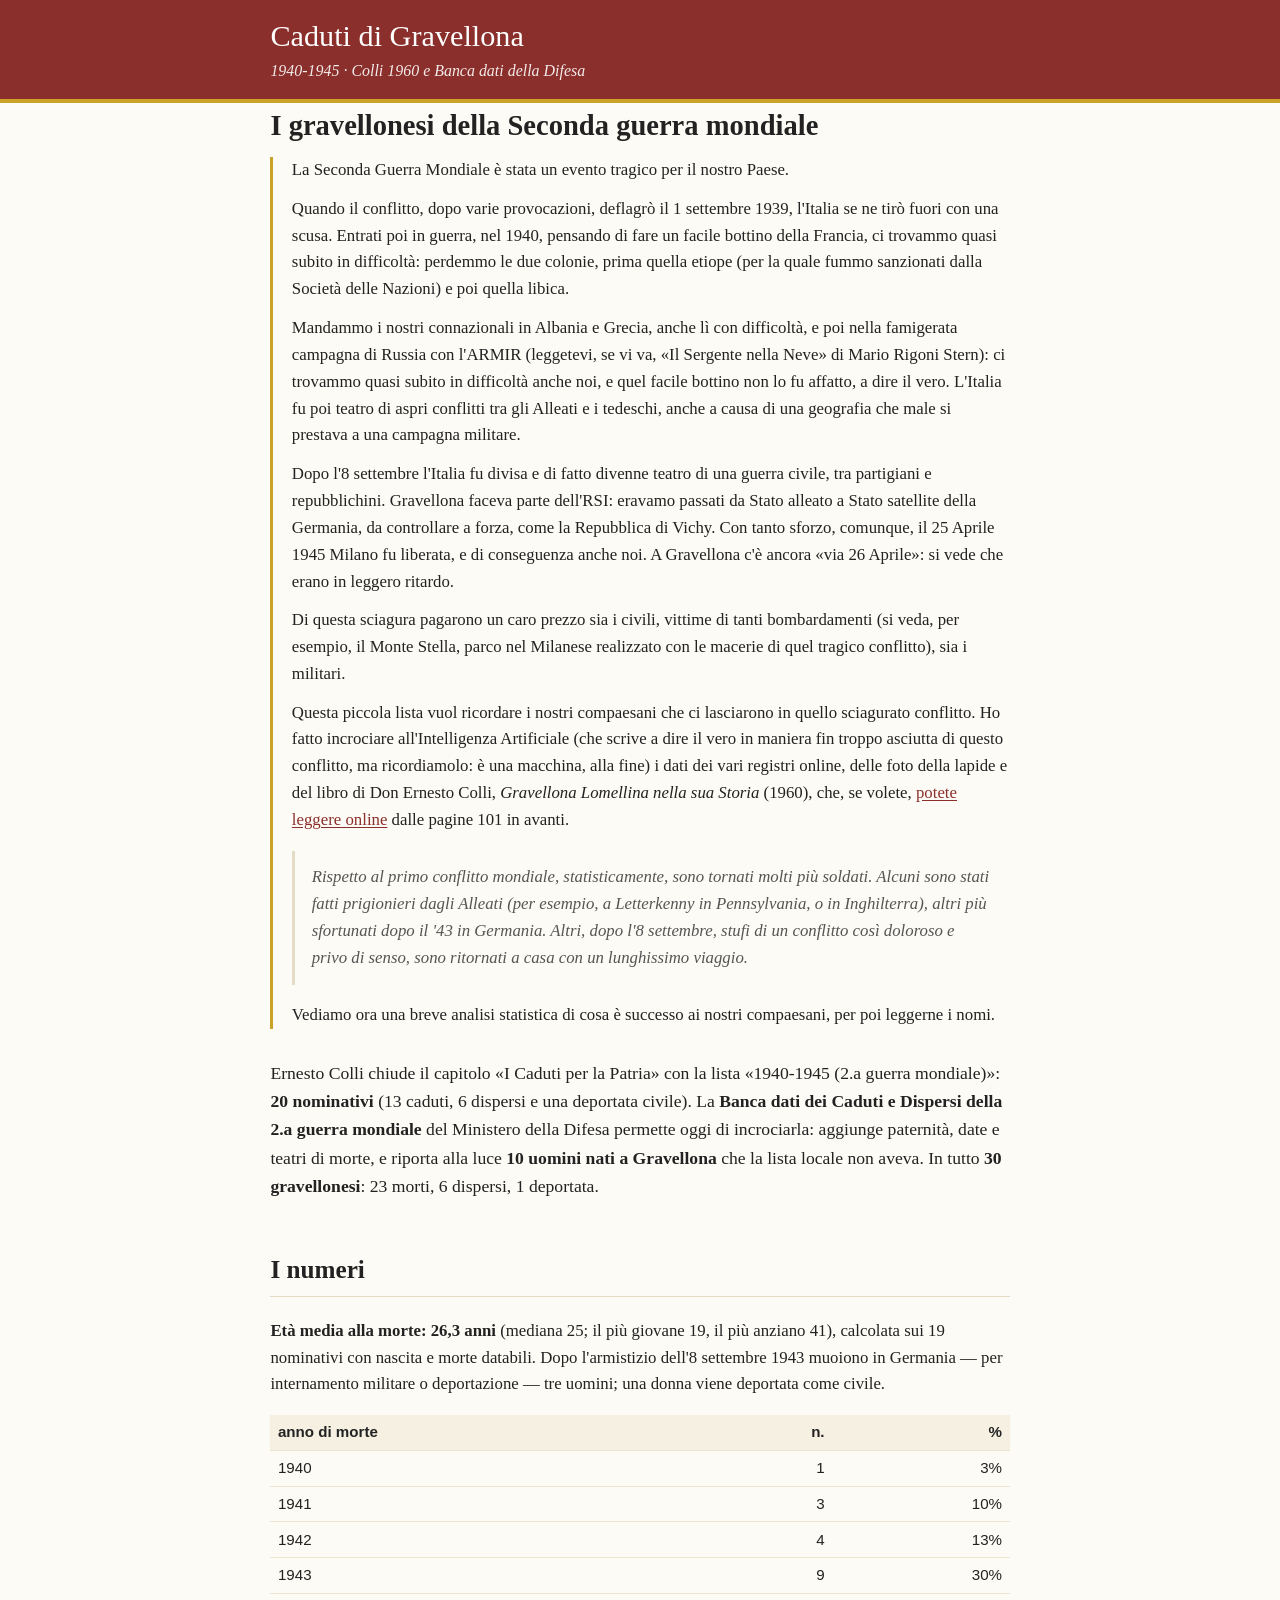
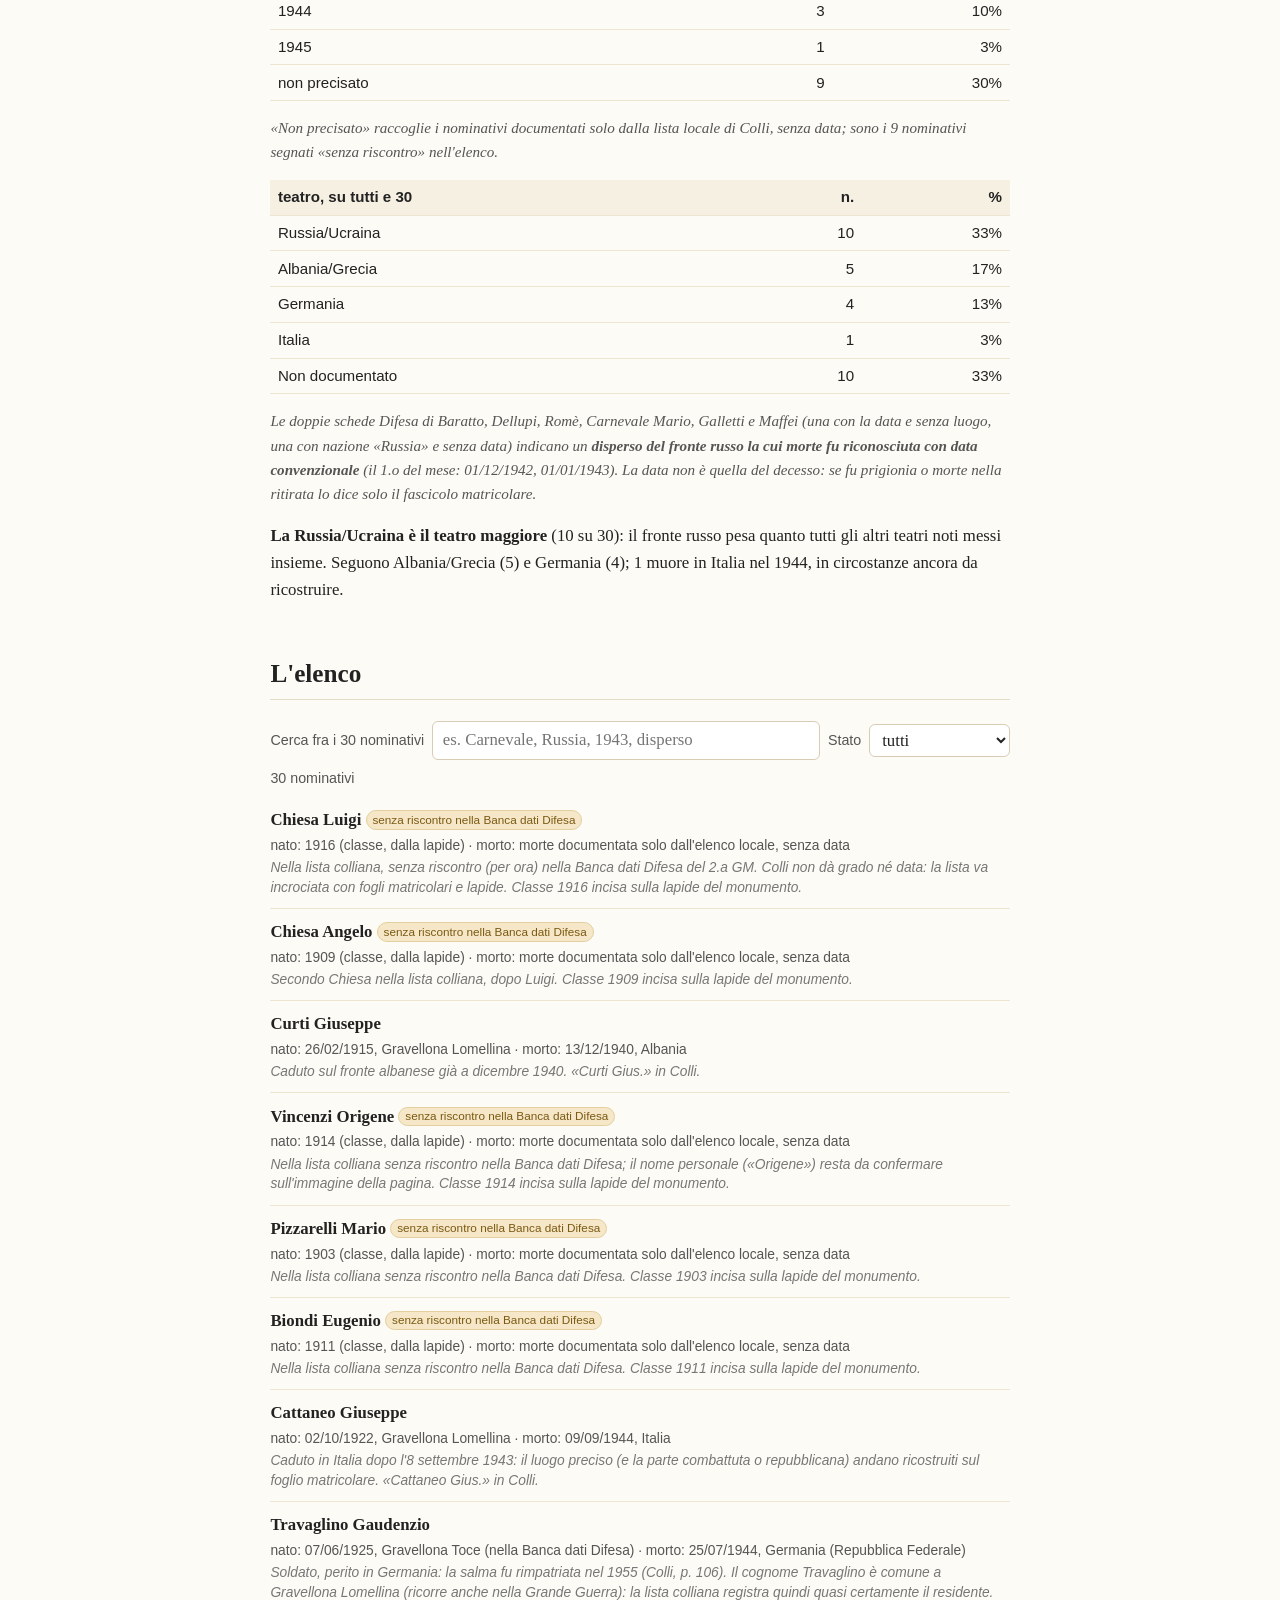
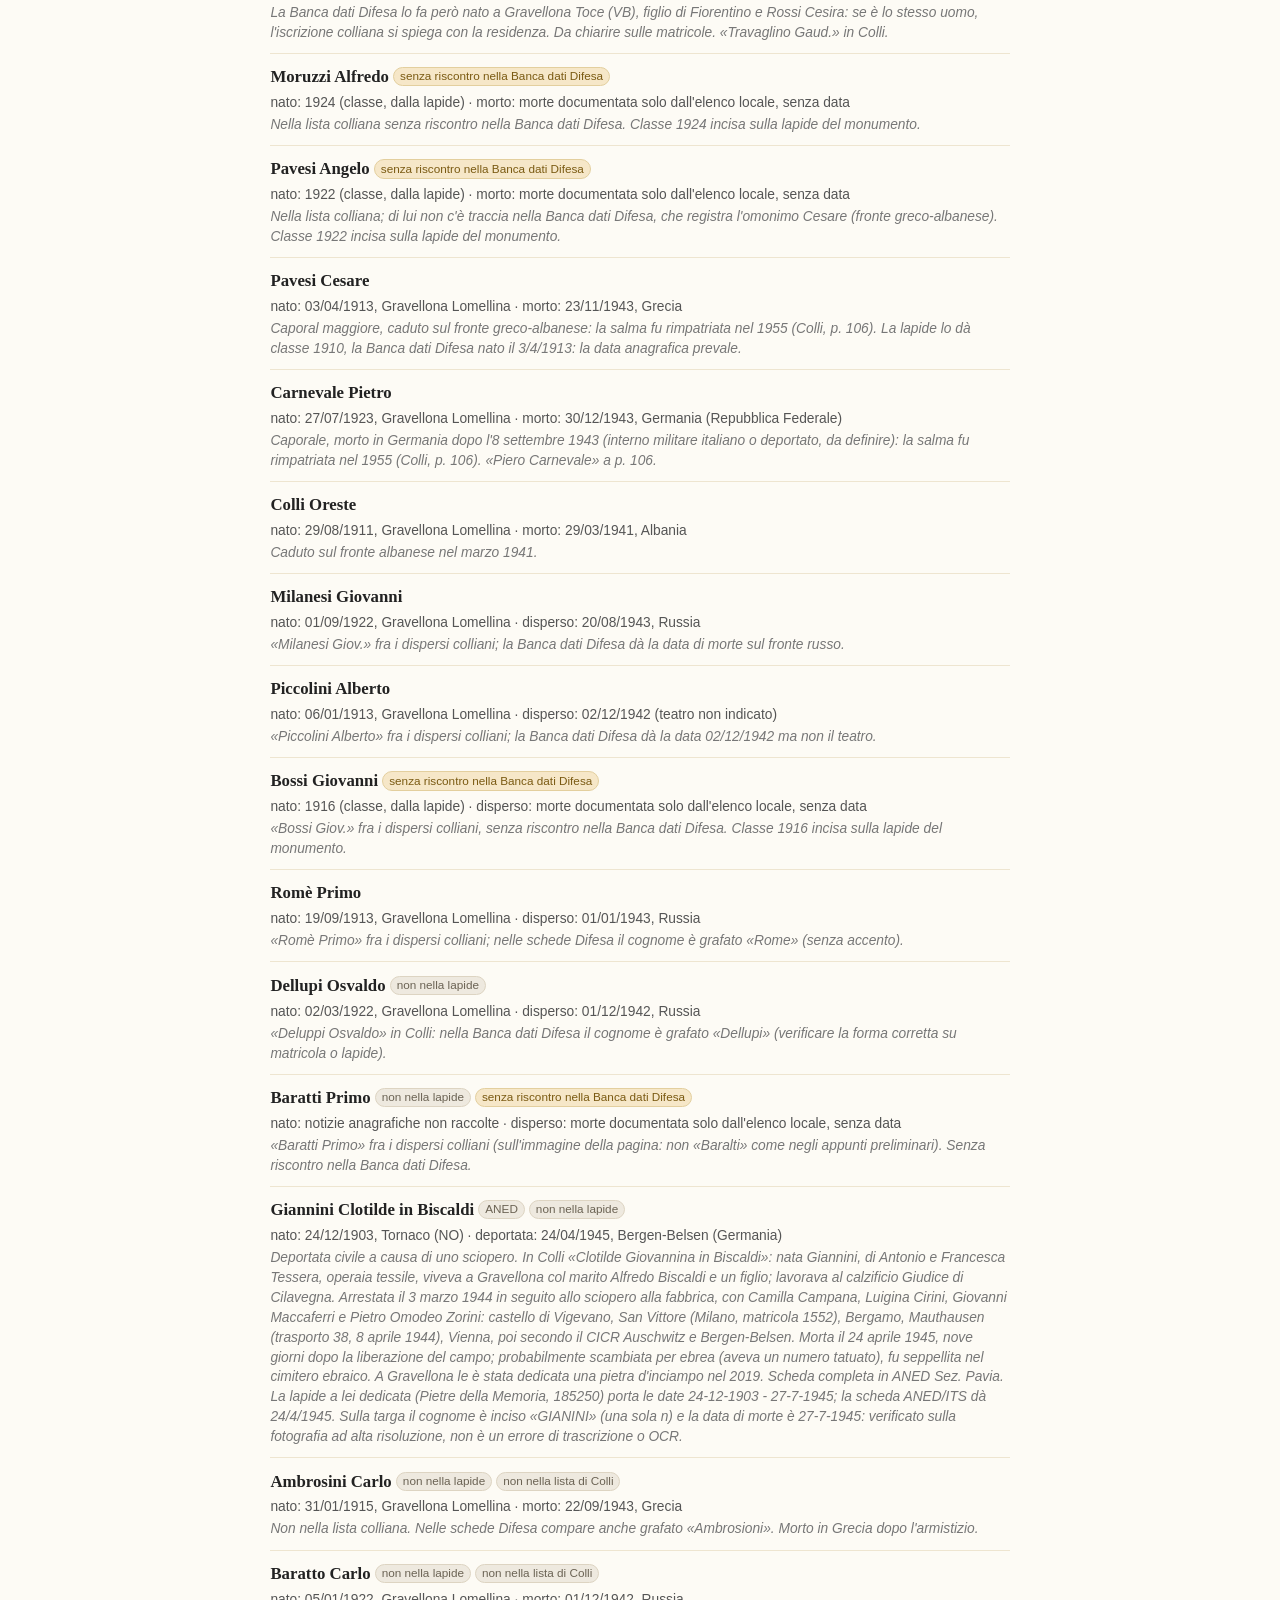
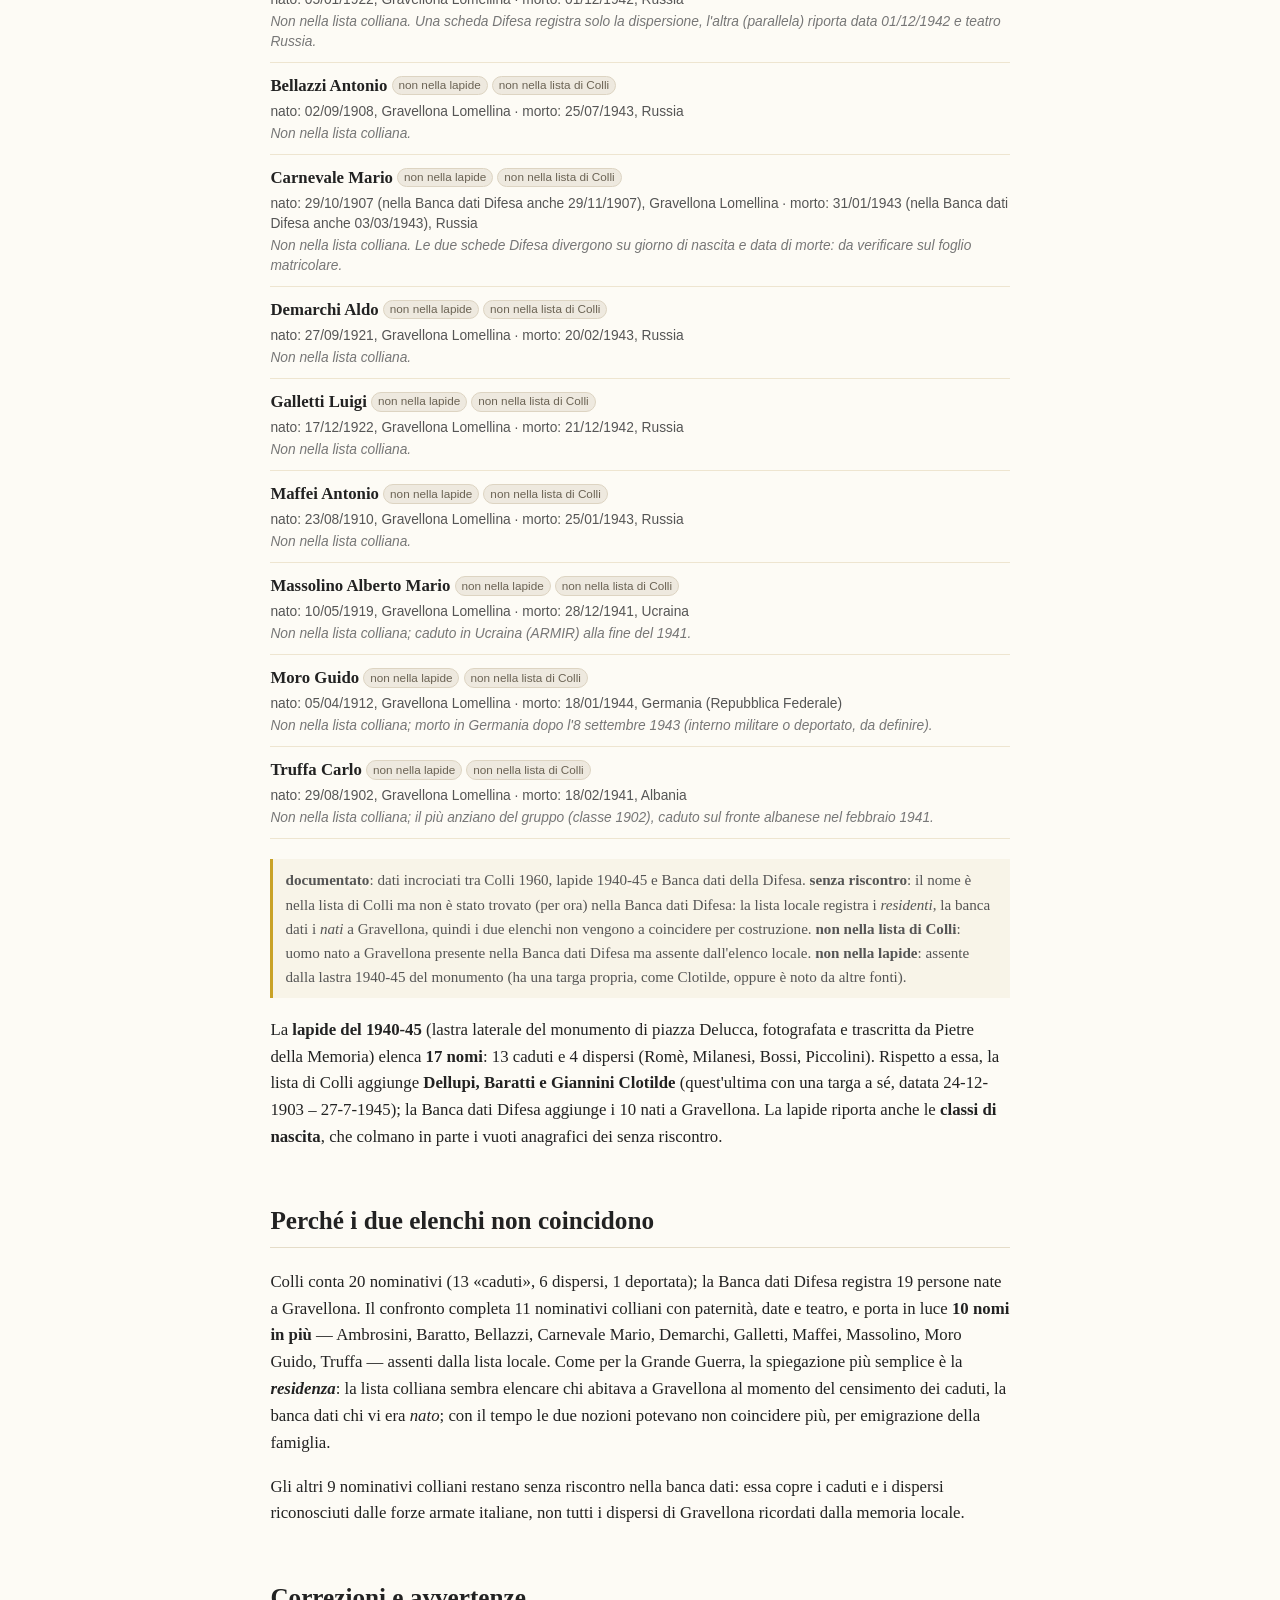
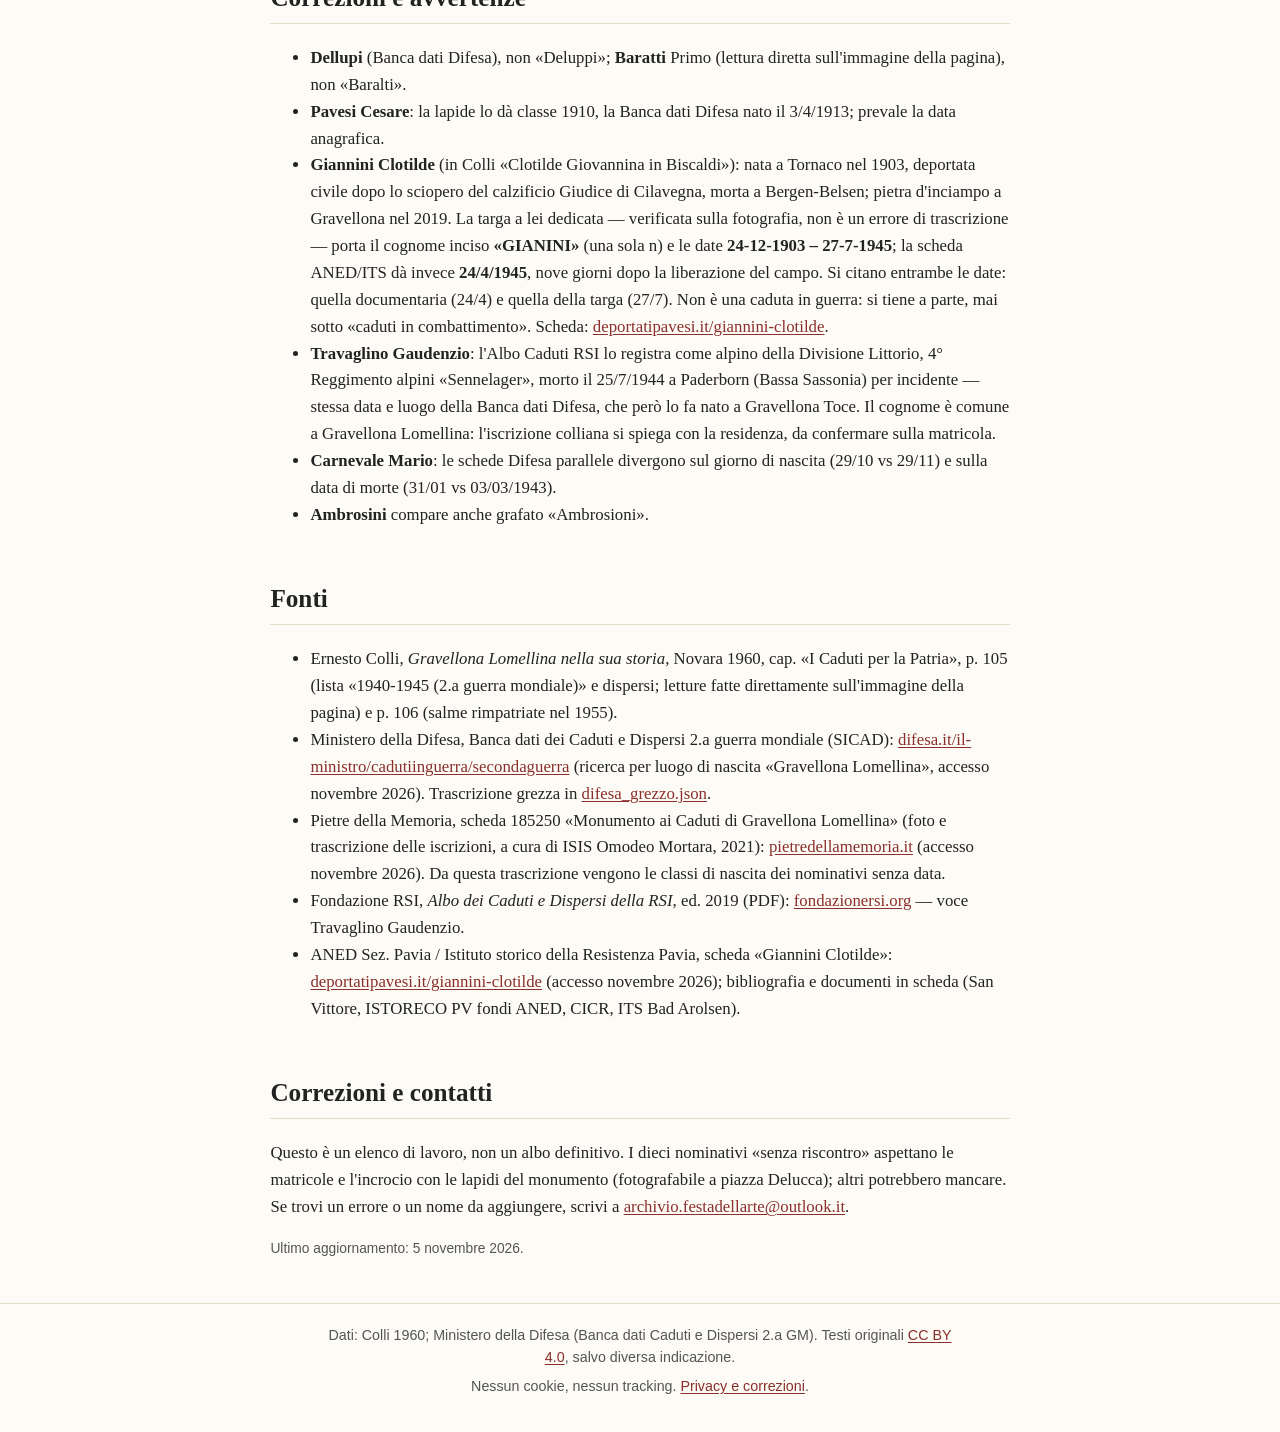
<file: index.html>
<!doctype html>
<html lang="it">
<head>
<meta charset="utf-8">
<meta name="viewport" content="width=device-width, initial-scale=1">
<title>I gravellonesi della Seconda guerra mondiale</title>
<meta name="description" content="30 nominativi tra la lista di Colli 1960 e la Banca dati Difesa della 2.a guerra mondiale: statistiche, teatri di morte e schede.">
<link rel="canonical" href="https://racconti-di-gravellona.github.io/caduti-seconda-guerra-gravellona/">
<meta property="og:type" content="website">
<meta property="og:title" content="I gravellonesi della Seconda guerra mondiale">
<meta property="og:description" content="30 nominativi tra Colli 1960 e Banca dati Difesa: teatri di morte, dispersi, deportata.">
<meta property="og:url" content="https://racconti-di-gravellona.github.io/caduti-seconda-guerra-gravellona/">
<link rel="stylesheet" href="style.css">
</head>
<body>
<header class="site-header">
  <div class="wrap">
    <a class="brand" href="./">Caduti di Gravellona</a>
    <p class="motto">1940-1945 · Colli 1960 e Banca dati della Difesa</p>
  </div>
</header>

<main class="wrap">
  <h1>I gravellonesi della Seconda guerra mondiale</h1>

  <section class="incipit">
  <p>La Seconda Guerra Mondiale è stata un evento tragico per il nostro Paese.</p>

  <p>Quando il conflitto, dopo varie provocazioni, deflagrò il 1 settembre 1939, l'Italia se ne tirò fuori con una scusa. Entrati poi in guerra, nel 1940, pensando di fare un facile bottino della Francia, ci trovammo quasi subito in difficoltà: perdemmo le due colonie, prima quella etiope (per la quale fummo sanzionati dalla Società delle Nazioni) e poi quella libica.</p>

  <p>Mandammo i nostri connazionali in Albania e Grecia, anche lì con difficoltà, e poi nella famigerata campagna di Russia con l'ARMIR (leggetevi, se vi va, «Il Sergente nella Neve» di Mario Rigoni Stern): ci trovammo quasi subito in difficoltà anche noi, e quel facile bottino non lo fu affatto, a dire il vero. L'Italia fu poi teatro di aspri conflitti tra gli Alleati e i tedeschi, anche a causa di una geografia che male si prestava a una campagna militare.</p>

  <p>Dopo l'8 settembre l'Italia fu divisa e di fatto divenne teatro di una guerra civile, tra partigiani e repubblichini. Gravellona faceva parte dell'RSI: eravamo passati da Stato alleato a Stato satellite della Germania, da controllare a forza, come la Repubblica di Vichy. Con tanto sforzo, comunque, il 25 Aprile 1945 Milano fu liberata, e di conseguenza anche noi. A Gravellona c'è ancora «via 26 Aprile»: si vede che erano in leggero ritardo.</p>

  <p>Di questa sciagura pagarono un caro prezzo sia i civili, vittime di tanti bombardamenti (si veda, per esempio, il Monte Stella, parco nel Milanese realizzato con le macerie di quel tragico conflitto), sia i militari.</p>

  <p>Questa piccola lista vuol ricordare i nostri compaesani che ci lasciarono in quello sciagurato conflitto. Ho fatto incrociare all'Intelligenza Artificiale (che scrive a dire il vero in maniera fin troppo asciutta di questo conflitto, ma ricordiamolo: è una macchina, alla fine) i dati dei vari registri online, delle foto della lapide e del libro di Don Ernesto Colli, <em>Gravellona Lomellina nella sua Storia</em> (1960), che, se volete, <a href="https://www.alzati.it/BassaNovarese/Gravellona%20Lomellina%20nella%20Storia/Gravellona%20Lomellina%20nella%20sua%20Storia.html">potete leggere online</a> dalle pagine 101 in avanti.</p>

  <blockquote>
    <p>Rispetto al primo conflitto mondiale, statisticamente, sono tornati molti più soldati. Alcuni sono stati fatti prigionieri dagli Alleati (per esempio, a Letterkenny in Pennsylvania, o in Inghilterra), altri più sfortunati dopo il '43 in Germania. Altri, dopo l'8 settembre, stufi di un conflitto così doloroso e privo di senso, sono ritornati a casa con un lunghissimo viaggio.</p>
  </blockquote>

  <p>Vediamo ora una breve analisi statistica di cosa è successo ai nostri compaesani, per poi leggerne i nomi.</p>
  </section>

  <p class="lead">Ernesto Colli chiude il capitolo «I Caduti per la Patria» con la lista «1940-1945 (2.a guerra mondiale)»: <strong>20 nominativi</strong> (13 caduti, 6 dispersi e una deportata civile). La <strong>Banca dati dei Caduti e Dispersi della 2.a guerra mondiale</strong> del Ministero della Difesa permette oggi di incrociarla: aggiunge paternità, date e teatri di morte, e riporta alla luce <strong>10 uomini nati a Gravellona</strong> che la lista locale non aveva. In tutto <strong>30 gravellonesi</strong>: 23 morti, 6 dispersi, 1 deportata.</p>

  <h2 id="numeri">I numeri</h2>
  <p><strong>Età media alla morte: 26,3 anni</strong> (mediana 25; il più giovane 19, il più anziano 41), calcolata sui 19 nominativi con nascita e morte databili. Dopo l'armistizio dell'8 settembre 1943 muoiono in Germania — per internamento militare o deportazione — tre uomini; una donna viene deportata come civile.</p>

  <table>
    <thead><tr><th>anno di morte</th><th class="n">n.</th><th class="n">%</th></tr></thead>
    <tbody>
<tr><td>1940</td><td class="n">1</td><td class="n">3%</td></tr>
<tr><td>1941</td><td class="n">3</td><td class="n">10%</td></tr>
<tr><td>1942</td><td class="n">4</td><td class="n">13%</td></tr>
<tr><td>1943</td><td class="n">9</td><td class="n">30%</td></tr>
<tr><td>1944</td><td class="n">3</td><td class="n">10%</td></tr>
<tr><td>1945</td><td class="n">1</td><td class="n">3%</td></tr>
<tr><td>non precisato</td><td class="n">9</td><td class="n">30%</td></tr>
    </tbody>
  </table>

  <p class="nota-metodo">«Non precisato» raccoglie i nominativi documentati solo dalla lista locale di Colli, senza data; sono i 9 nominativi segnati «senza riscontro» nell'elenco.</p>

  <table>
    <thead><tr><th>teatro, su tutti e 30</th><th class="n">n.</th><th class="n">%</th></tr></thead>
    <tbody>
<tr><td>Russia/Ucraina</td><td class="n">10</td><td class="n">33%</td></tr>
<tr><td>Albania/Grecia</td><td class="n">5</td><td class="n">17%</td></tr>
<tr><td>Germania</td><td class="n">4</td><td class="n">13%</td></tr>
<tr><td>Italia</td><td class="n">1</td><td class="n">3%</td></tr>
<tr><td>Non documentato</td><td class="n">10</td><td class="n">33%</td></tr>
    </tbody>
  </table>

  <p class="nota-metodo">Le doppie schede Difesa di Baratto, Dellupi, Romè, Carnevale Mario, Galletti e Maffei (una con la data e senza luogo, una con nazione «Russia» e senza data) indicano un <strong>disperso del fronte russo la cui morte fu riconosciuta con data convenzionale</strong> (il 1.o del mese: 01/12/1942, 01/01/1943). La data non è quella del decesso: se fu prigionia o morte nella ritirata lo dice solo il fascicolo matricolare.</p>

  <p><strong>La Russia/Ucraina è il teatro maggiore</strong> (10 su 30): il fronte russo pesa quanto tutti gli altri teatri noti messi insieme. Seguono Albania/Grecia (5) e Germania (4); 1 muore in Italia nel 1944, in circostanze ancora da ricostruire.</p>

  <h2 id="elenco">L'elenco</h2>
  <div class="cerca-caduti">
    <div class="cerca-riga">
      <label for="cerca-caduti">Cerca fra i 30 nominativi</label>
      <input type="search" id="cerca-caduti" name="q" autocomplete="off" placeholder="es. Carnevale, Russia, 1943, disperso">
      <label for="filtro-stato">Stato</label>
      <select id="filtro-stato">
        <option value="">tutti</option>
        <option value="documentato">documentati</option>
        <option value="da confermare">senza riscontro</option>
      </select>
    </div>
    <p class="cerca-esito" id="cerca-esito" role="status" aria-live="polite">30 nominativi</p>
    <ul id="elenco-caduti" class="elenco-caduti">
<li data-stato="da confermare" data-cerca="Chiesa Luigi non indicata 1916 (classe, dalla lapide)  morto Nella lista colliana, senza riscontro (per ora) nella Banca dati Difesa del 2.a GM. Colli non dà grado né data: la lista va incrociata con fogli matricolari e lapide. Classe 1916 incisa sulla lapide del monumento."><strong>Chiesa Luigi</strong> <span class="badge badge-verifica">senza riscontro nella Banca dati Difesa</span><span class="caduto-dettagli">nato: 1916 (classe, dalla lapide) · morto: morte documentata solo dall'elenco locale, senza data</span><span class="caduto-nota">Nella lista colliana, senza riscontro (per ora) nella Banca dati Difesa del 2.a GM. Colli non dà grado né data: la lista va incrociata con fogli matricolari e lapide. Classe 1916 incisa sulla lapide del monumento.</span></li>
<li data-stato="da confermare" data-cerca="Chiesa Angelo non indicata 1909 (classe, dalla lapide)  morto Secondo Chiesa nella lista colliana, dopo Luigi. Classe 1909 incisa sulla lapide del monumento."><strong>Chiesa Angelo</strong> <span class="badge badge-verifica">senza riscontro nella Banca dati Difesa</span><span class="caduto-dettagli">nato: 1909 (classe, dalla lapide) · morto: morte documentata solo dall'elenco locale, senza data</span><span class="caduto-nota">Secondo Chiesa nella lista colliana, dopo Luigi. Classe 1909 incisa sulla lapide del monumento.</span></li>
<li data-stato="documentato" data-cerca="Curti Giuseppe Carlo 26/02/1915, Gravellona Lomellina 13/12/1940, Albania morto Caduto sul fronte albanese già a dicembre 1940. «Curti Gius.» in Colli."><strong>Curti Giuseppe</strong><span class="caduto-dettagli">nato: 26/02/1915, Gravellona Lomellina · morto: 13/12/1940, Albania</span><span class="caduto-nota">Caduto sul fronte albanese già a dicembre 1940. «Curti Gius.» in Colli.</span></li>
<li data-stato="da confermare" data-cerca="Vincenzi Origene non indicata 1914 (classe, dalla lapide)  morto Nella lista colliana senza riscontro nella Banca dati Difesa; il nome personale («Origene») resta da confermare sull&#x27;immagine della pagina. Classe 1914 incisa sulla lapide del monumento."><strong>Vincenzi Origene</strong> <span class="badge badge-verifica">senza riscontro nella Banca dati Difesa</span><span class="caduto-dettagli">nato: 1914 (classe, dalla lapide) · morto: morte documentata solo dall'elenco locale, senza data</span><span class="caduto-nota">Nella lista colliana senza riscontro nella Banca dati Difesa; il nome personale («Origene») resta da confermare sull&#x27;immagine della pagina. Classe 1914 incisa sulla lapide del monumento.</span></li>
<li data-stato="da confermare" data-cerca="Pizzarelli Mario non indicata 1903 (classe, dalla lapide)  morto Nella lista colliana senza riscontro nella Banca dati Difesa. Classe 1903 incisa sulla lapide del monumento."><strong>Pizzarelli Mario</strong> <span class="badge badge-verifica">senza riscontro nella Banca dati Difesa</span><span class="caduto-dettagli">nato: 1903 (classe, dalla lapide) · morto: morte documentata solo dall'elenco locale, senza data</span><span class="caduto-nota">Nella lista colliana senza riscontro nella Banca dati Difesa. Classe 1903 incisa sulla lapide del monumento.</span></li>
<li data-stato="da confermare" data-cerca="Biondi Eugenio non indicata 1911 (classe, dalla lapide)  morto Nella lista colliana senza riscontro nella Banca dati Difesa. Classe 1911 incisa sulla lapide del monumento."><strong>Biondi Eugenio</strong> <span class="badge badge-verifica">senza riscontro nella Banca dati Difesa</span><span class="caduto-dettagli">nato: 1911 (classe, dalla lapide) · morto: morte documentata solo dall'elenco locale, senza data</span><span class="caduto-nota">Nella lista colliana senza riscontro nella Banca dati Difesa. Classe 1911 incisa sulla lapide del monumento.</span></li>
<li data-stato="documentato" data-cerca="Cattaneo Giuseppe Pietro 02/10/1922, Gravellona Lomellina 09/09/1944, Italia morto Caduto in Italia dopo l&#x27;8 settembre 1943: il luogo preciso (e la parte combattuta o repubblicana) andano ricostruiti sul foglio matricolare. «Cattaneo Gius.» in Colli."><strong>Cattaneo Giuseppe</strong><span class="caduto-dettagli">nato: 02/10/1922, Gravellona Lomellina · morto: 09/09/1944, Italia</span><span class="caduto-nota">Caduto in Italia dopo l&#x27;8 settembre 1943: il luogo preciso (e la parte combattuta o repubblicana) andano ricostruiti sul foglio matricolare. «Cattaneo Gius.» in Colli.</span></li>
<li data-stato="documentato" data-cerca="Travaglino Gaudenzio Fiorentino 07/06/1925, Gravellona Toce (nella Banca dati Difesa) 25/07/1944, Germania (Repubblica Federale) morto Soldato, perito in Germania: la salma fu rimpatriata nel 1955 (Colli, p. 106). Il cognome Travaglino è comune a Gravellona Lomellina (ricorre anche nella Grande Guerra): la lista colliana registra quindi quasi certamente il residente. La Banca dati Difesa lo fa però nato a Gravellona Toce (VB), figlio di Fiorentino e Rossi Cesira: se è lo stesso uomo, l&#x27;iscrizione colliana si spiega con la residenza. Da chiarire sulle matricole. «Travaglino Gaud.» in Colli."><strong>Travaglino Gaudenzio</strong><span class="caduto-dettagli">nato: 07/06/1925, Gravellona Toce (nella Banca dati Difesa) · morto: 25/07/1944, Germania (Repubblica Federale)</span><span class="caduto-nota">Soldato, perito in Germania: la salma fu rimpatriata nel 1955 (Colli, p. 106). Il cognome Travaglino è comune a Gravellona Lomellina (ricorre anche nella Grande Guerra): la lista colliana registra quindi quasi certamente il residente. La Banca dati Difesa lo fa però nato a Gravellona Toce (VB), figlio di Fiorentino e Rossi Cesira: se è lo stesso uomo, l&#x27;iscrizione colliana si spiega con la residenza. Da chiarire sulle matricole. «Travaglino Gaud.» in Colli.</span></li>
<li data-stato="da confermare" data-cerca="Moruzzi Alfredo non indicata 1924 (classe, dalla lapide)  morto Nella lista colliana senza riscontro nella Banca dati Difesa. Classe 1924 incisa sulla lapide del monumento."><strong>Moruzzi Alfredo</strong> <span class="badge badge-verifica">senza riscontro nella Banca dati Difesa</span><span class="caduto-dettagli">nato: 1924 (classe, dalla lapide) · morto: morte documentata solo dall'elenco locale, senza data</span><span class="caduto-nota">Nella lista colliana senza riscontro nella Banca dati Difesa. Classe 1924 incisa sulla lapide del monumento.</span></li>
<li data-stato="da confermare" data-cerca="Pavesi Angelo non indicata 1922 (classe, dalla lapide)  morto Nella lista colliana; di lui non c&#x27;è traccia nella Banca dati Difesa, che registra l&#x27;omonimo Cesare (fronte greco-albanese). Classe 1922 incisa sulla lapide del monumento."><strong>Pavesi Angelo</strong> <span class="badge badge-verifica">senza riscontro nella Banca dati Difesa</span><span class="caduto-dettagli">nato: 1922 (classe, dalla lapide) · morto: morte documentata solo dall'elenco locale, senza data</span><span class="caduto-nota">Nella lista colliana; di lui non c&#x27;è traccia nella Banca dati Difesa, che registra l&#x27;omonimo Cesare (fronte greco-albanese). Classe 1922 incisa sulla lapide del monumento.</span></li>
<li data-stato="documentato" data-cerca="Pavesi Cesare Luigi 03/04/1913, Gravellona Lomellina 23/11/1943, Grecia morto Caporal maggiore, caduto sul fronte greco-albanese: la salma fu rimpatriata nel 1955 (Colli, p. 106). La lapide lo dà classe 1910, la Banca dati Difesa nato il 3/4/1913: la data anagrafica prevale."><strong>Pavesi Cesare</strong><span class="caduto-dettagli">nato: 03/04/1913, Gravellona Lomellina · morto: 23/11/1943, Grecia</span><span class="caduto-nota">Caporal maggiore, caduto sul fronte greco-albanese: la salma fu rimpatriata nel 1955 (Colli, p. 106). La lapide lo dà classe 1910, la Banca dati Difesa nato il 3/4/1913: la data anagrafica prevale.</span></li>
<li data-stato="documentato" data-cerca="Carnevale Pietro Giacomo 27/07/1923, Gravellona Lomellina 30/12/1943, Germania (Repubblica Federale) morto Caporale, morto in Germania dopo l&#x27;8 settembre 1943 (interno militare italiano o deportato, da definire): la salma fu rimpatriata nel 1955 (Colli, p. 106). «Piero Carnevale» a p. 106."><strong>Carnevale Pietro</strong><span class="caduto-dettagli">nato: 27/07/1923, Gravellona Lomellina · morto: 30/12/1943, Germania (Repubblica Federale)</span><span class="caduto-nota">Caporale, morto in Germania dopo l&#x27;8 settembre 1943 (interno militare italiano o deportato, da definire): la salma fu rimpatriata nel 1955 (Colli, p. 106). «Piero Carnevale» a p. 106.</span></li>
<li data-stato="documentato" data-cerca="Colli Oreste Giovanni 29/08/1911, Gravellona Lomellina 29/03/1941, Albania morto Caduto sul fronte albanese nel marzo 1941."><strong>Colli Oreste</strong><span class="caduto-dettagli">nato: 29/08/1911, Gravellona Lomellina · morto: 29/03/1941, Albania</span><span class="caduto-nota">Caduto sul fronte albanese nel marzo 1941.</span></li>
<li data-stato="documentato" data-cerca="Milanesi Giovanni Carlo 01/09/1922, Gravellona Lomellina 20/08/1943, Russia disperso «Milanesi Giov.» fra i dispersi colliani; la Banca dati Difesa dà la data di morte sul fronte russo."><strong>Milanesi Giovanni</strong><span class="caduto-dettagli">nato: 01/09/1922, Gravellona Lomellina · disperso: 20/08/1943, Russia</span><span class="caduto-nota">«Milanesi Giov.» fra i dispersi colliani; la Banca dati Difesa dà la data di morte sul fronte russo.</span></li>
<li data-stato="documentato" data-cerca="Piccolini Alberto Stefano 06/01/1913, Gravellona Lomellina 02/12/1942 (teatro non indicato) disperso «Piccolini Alberto» fra i dispersi colliani; la Banca dati Difesa dà la data 02/12/1942 ma non il teatro."><strong>Piccolini Alberto</strong><span class="caduto-dettagli">nato: 06/01/1913, Gravellona Lomellina · disperso: 02/12/1942 (teatro non indicato)</span><span class="caduto-nota">«Piccolini Alberto» fra i dispersi colliani; la Banca dati Difesa dà la data 02/12/1942 ma non il teatro.</span></li>
<li data-stato="da confermare" data-cerca="Bossi Giovanni non indicata 1916 (classe, dalla lapide)  disperso «Bossi Giov.» fra i dispersi colliani, senza riscontro nella Banca dati Difesa. Classe 1916 incisa sulla lapide del monumento."><strong>Bossi Giovanni</strong> <span class="badge badge-verifica">senza riscontro nella Banca dati Difesa</span><span class="caduto-dettagli">nato: 1916 (classe, dalla lapide) · disperso: morte documentata solo dall'elenco locale, senza data</span><span class="caduto-nota">«Bossi Giov.» fra i dispersi colliani, senza riscontro nella Banca dati Difesa. Classe 1916 incisa sulla lapide del monumento.</span></li>
<li data-stato="documentato" data-cerca="Romè Primo non indicata 19/09/1913, Gravellona Lomellina 01/01/1943, Russia disperso «Romè Primo» fra i dispersi colliani; nelle schede Difesa il cognome è grafato «Rome» (senza accento)."><strong>Romè Primo</strong><span class="caduto-dettagli">nato: 19/09/1913, Gravellona Lomellina · disperso: 01/01/1943, Russia</span><span class="caduto-nota">«Romè Primo» fra i dispersi colliani; nelle schede Difesa il cognome è grafato «Rome» (senza accento).</span></li>
<li data-stato="documentato" data-cerca="Dellupi Osvaldo non indicata 02/03/1922, Gravellona Lomellina 01/12/1942, Russia disperso «Deluppi Osvaldo» in Colli: nella Banca dati Difesa il cognome è grafato «Dellupi» (verificare la forma corretta su matricola o lapide)."><strong>Dellupi Osvaldo</strong> <span class="badge badge-fuori">non nella lapide</span><span class="caduto-dettagli">nato: 02/03/1922, Gravellona Lomellina · disperso: 01/12/1942, Russia</span><span class="caduto-nota">«Deluppi Osvaldo» in Colli: nella Banca dati Difesa il cognome è grafato «Dellupi» (verificare la forma corretta su matricola o lapide).</span></li>
<li data-stato="da confermare" data-cerca="Baratti Primo non indicata   disperso «Baratti Primo» fra i dispersi colliani (sull&#x27;immagine della pagina: non «Baralti» come negli appunti preliminari). Senza riscontro nella Banca dati Difesa."><strong>Baratti Primo</strong> <span class="badge badge-fuori">non nella lapide</span> <span class="badge badge-verifica">senza riscontro nella Banca dati Difesa</span><span class="caduto-dettagli">nato: notizie anagrafiche non raccolte · disperso: morte documentata solo dall'elenco locale, senza data</span><span class="caduto-nota">«Baratti Primo» fra i dispersi colliani (sull&#x27;immagine della pagina: non «Baralti» come negli appunti preliminari). Senza riscontro nella Banca dati Difesa.</span></li>
<li data-stato="documentato" data-cerca="Giannini Clotilde in Biscaldi Antonio 24/12/1903, Tornaco (NO) 24/04/1945, Bergen-Belsen (Germania) deportata Deportata civile a causa di uno sciopero. In Colli «Clotilde Giovannina in Biscaldi»: nata Giannini, di Antonio e Francesca Tessera, operaia tessile, viveva a Gravellona col marito Alfredo Biscaldi e un figlio; lavorava al calzificio Giudice di Cilavegna. Arrestata il 3 marzo 1944 in seguito allo sciopero alla fabbrica, con Camilla Campana, Luigina Cirini, Giovanni Maccaferri e Pietro Omodeo Zorini: castello di Vigevano, San Vittore (Milano, matricola 1552), Bergamo, Mauthausen (trasporto 38, 8 aprile 1944), Vienna, poi secondo il CICR Auschwitz e Bergen-Belsen. Morta il 24 aprile 1945, nove giorni dopo la liberazione del campo; probabilmente scambiata per ebrea (aveva un numero tatuato), fu seppellita nel cimitero ebraico. A Gravellona le è stata dedicata una pietra d&#x27;inciampo nel 2019. Scheda completa in ANED Sez. Pavia. La lapide a lei dedicata (Pietre della Memoria, 185250) porta le date 24-12-1903 - 27-7-1945; la scheda ANED/ITS dà 24/4/1945. Sulla targa il cognome è inciso «GIANINI» (una sola n) e la data di morte è 27-7-1945: verificato sulla fotografia ad alta risoluzione, non è un errore di trascrizione o OCR."><strong>Giannini Clotilde in Biscaldi</strong> <span class="badge badge-fuori">ANED</span> <span class="badge badge-fuori">non nella lapide</span><span class="caduto-dettagli">nato: 24/12/1903, Tornaco (NO) · deportata: 24/04/1945, Bergen-Belsen (Germania)</span><span class="caduto-nota">Deportata civile a causa di uno sciopero. In Colli «Clotilde Giovannina in Biscaldi»: nata Giannini, di Antonio e Francesca Tessera, operaia tessile, viveva a Gravellona col marito Alfredo Biscaldi e un figlio; lavorava al calzificio Giudice di Cilavegna. Arrestata il 3 marzo 1944 in seguito allo sciopero alla fabbrica, con Camilla Campana, Luigina Cirini, Giovanni Maccaferri e Pietro Omodeo Zorini: castello di Vigevano, San Vittore (Milano, matricola 1552), Bergamo, Mauthausen (trasporto 38, 8 aprile 1944), Vienna, poi secondo il CICR Auschwitz e Bergen-Belsen. Morta il 24 aprile 1945, nove giorni dopo la liberazione del campo; probabilmente scambiata per ebrea (aveva un numero tatuato), fu seppellita nel cimitero ebraico. A Gravellona le è stata dedicata una pietra d&#x27;inciampo nel 2019. Scheda completa in ANED Sez. Pavia. La lapide a lei dedicata (Pietre della Memoria, 185250) porta le date 24-12-1903 - 27-7-1945; la scheda ANED/ITS dà 24/4/1945. Sulla targa il cognome è inciso «GIANINI» (una sola n) e la data di morte è 27-7-1945: verificato sulla fotografia ad alta risoluzione, non è un errore di trascrizione o OCR.</span></li>
<li data-stato="documentato" data-cerca="Ambrosini Carlo Luigi 31/01/1915, Gravellona Lomellina 22/09/1943, Grecia morto Non nella lista colliana. Nelle schede Difesa compare anche grafato «Ambrosioni». Morto in Grecia dopo l&#x27;armistizio."><strong>Ambrosini Carlo</strong> <span class="badge badge-fuori">non nella lapide</span> <span class="badge badge-fuori">non nella lista di Colli</span><span class="caduto-dettagli">nato: 31/01/1915, Gravellona Lomellina · morto: 22/09/1943, Grecia</span><span class="caduto-nota">Non nella lista colliana. Nelle schede Difesa compare anche grafato «Ambrosioni». Morto in Grecia dopo l&#x27;armistizio.</span></li>
<li data-stato="documentato" data-cerca="Baratto Carlo Giuseppe 05/01/1922, Gravellona Lomellina 01/12/1942, Russia morto Non nella lista colliana. Una scheda Difesa registra solo la dispersione, l&#x27;altra (parallela) riporta data 01/12/1942 e teatro Russia."><strong>Baratto Carlo</strong> <span class="badge badge-fuori">non nella lapide</span> <span class="badge badge-fuori">non nella lista di Colli</span><span class="caduto-dettagli">nato: 05/01/1922, Gravellona Lomellina · morto: 01/12/1942, Russia</span><span class="caduto-nota">Non nella lista colliana. Una scheda Difesa registra solo la dispersione, l&#x27;altra (parallela) riporta data 01/12/1942 e teatro Russia.</span></li>
<li data-stato="documentato" data-cerca="Bellazzi Antonio Giovanni 02/09/1908, Gravellona Lomellina 25/07/1943, Russia morto Non nella lista colliana."><strong>Bellazzi Antonio</strong> <span class="badge badge-fuori">non nella lapide</span> <span class="badge badge-fuori">non nella lista di Colli</span><span class="caduto-dettagli">nato: 02/09/1908, Gravellona Lomellina · morto: 25/07/1943, Russia</span><span class="caduto-nota">Non nella lista colliana.</span></li>
<li data-stato="documentato" data-cerca="Carnevale Mario non indicata 29/10/1907 (nella Banca dati Difesa anche 29/11/1907), Gravellona Lomellina 31/01/1943 (nella Banca dati Difesa anche 03/03/1943), Russia morto Non nella lista colliana. Le due schede Difesa divergono su giorno di nascita e data di morte: da verificare sul foglio matricolare."><strong>Carnevale Mario</strong> <span class="badge badge-fuori">non nella lapide</span> <span class="badge badge-fuori">non nella lista di Colli</span><span class="caduto-dettagli">nato: 29/10/1907 (nella Banca dati Difesa anche 29/11/1907), Gravellona Lomellina · morto: 31/01/1943 (nella Banca dati Difesa anche 03/03/1943), Russia</span><span class="caduto-nota">Non nella lista colliana. Le due schede Difesa divergono su giorno di nascita e data di morte: da verificare sul foglio matricolare.</span></li>
<li data-stato="documentato" data-cerca="Demarchi Aldo Pietro 27/09/1921, Gravellona Lomellina 20/02/1943, Russia morto Non nella lista colliana."><strong>Demarchi Aldo</strong> <span class="badge badge-fuori">non nella lapide</span> <span class="badge badge-fuori">non nella lista di Colli</span><span class="caduto-dettagli">nato: 27/09/1921, Gravellona Lomellina · morto: 20/02/1943, Russia</span><span class="caduto-nota">Non nella lista colliana.</span></li>
<li data-stato="documentato" data-cerca="Galletti Luigi non indicata 17/12/1922, Gravellona Lomellina 21/12/1942, Russia morto Non nella lista colliana."><strong>Galletti Luigi</strong> <span class="badge badge-fuori">non nella lapide</span> <span class="badge badge-fuori">non nella lista di Colli</span><span class="caduto-dettagli">nato: 17/12/1922, Gravellona Lomellina · morto: 21/12/1942, Russia</span><span class="caduto-nota">Non nella lista colliana.</span></li>
<li data-stato="documentato" data-cerca="Maffei Antonio non indicata 23/08/1910, Gravellona Lomellina 25/01/1943, Russia morto Non nella lista colliana."><strong>Maffei Antonio</strong> <span class="badge badge-fuori">non nella lapide</span> <span class="badge badge-fuori">non nella lista di Colli</span><span class="caduto-dettagli">nato: 23/08/1910, Gravellona Lomellina · morto: 25/01/1943, Russia</span><span class="caduto-nota">Non nella lista colliana.</span></li>
<li data-stato="documentato" data-cerca="Massolino Alberto Mario Angelo 10/05/1919, Gravellona Lomellina 28/12/1941, Ucraina morto Non nella lista colliana; caduto in Ucraina (ARMIR) alla fine del 1941."><strong>Massolino Alberto Mario</strong> <span class="badge badge-fuori">non nella lapide</span> <span class="badge badge-fuori">non nella lista di Colli</span><span class="caduto-dettagli">nato: 10/05/1919, Gravellona Lomellina · morto: 28/12/1941, Ucraina</span><span class="caduto-nota">Non nella lista colliana; caduto in Ucraina (ARMIR) alla fine del 1941.</span></li>
<li data-stato="documentato" data-cerca="Moro Guido Ambrogio 05/04/1912, Gravellona Lomellina 18/01/1944, Germania (Repubblica Federale) morto Non nella lista colliana; morto in Germania dopo l&#x27;8 settembre 1943 (interno militare o deportato, da definire)."><strong>Moro Guido</strong> <span class="badge badge-fuori">non nella lapide</span> <span class="badge badge-fuori">non nella lista di Colli</span><span class="caduto-dettagli">nato: 05/04/1912, Gravellona Lomellina · morto: 18/01/1944, Germania (Repubblica Federale)</span><span class="caduto-nota">Non nella lista colliana; morto in Germania dopo l&#x27;8 settembre 1943 (interno militare o deportato, da definire).</span></li>
<li data-stato="documentato" data-cerca="Truffa Carlo Paolo 29/08/1902, Gravellona Lomellina 18/02/1941, Albania morto Non nella lista colliana; il più anziano del gruppo (classe 1902), caduto sul fronte albanese nel febbraio 1941."><strong>Truffa Carlo</strong> <span class="badge badge-fuori">non nella lapide</span> <span class="badge badge-fuori">non nella lista di Colli</span><span class="caduto-dettagli">nato: 29/08/1902, Gravellona Lomellina · morto: 18/02/1941, Albania</span><span class="caduto-nota">Non nella lista colliana; il più anziano del gruppo (classe 1902), caduto sul fronte albanese nel febbraio 1941.</span></li>
    </ul>
    <p id="nessun-caduto" hidden>Nessun risultato.</p>
  </div>

  <p class="legenda"><strong>documentato</strong>: dati incrociati tra Colli 1960, lapide 1940-45 e Banca dati della Difesa. <strong>senza riscontro</strong>: il nome è nella lista di Colli ma non è stato trovato (per ora) nella Banca dati Difesa: la lista locale registra i <em>residenti</em>, la banca dati i <em>nati</em> a Gravellona, quindi i due elenchi non vengono a coincidere per costruzione. <strong>non nella lista di Colli</strong>: uomo nato a Gravellona presente nella Banca dati Difesa ma assente dall'elenco locale. <strong>non nella lapide</strong>: assente dalla lastra 1940-45 del monumento (ha una targa propria, come Clotilde, oppure è noto da altre fonti).</p>

  <p>La <strong>lapide del 1940-45</strong> (lastra laterale del monumento di piazza Delucca, fotografata e trascritta da Pietre della Memoria) elenca <strong>17 nomi</strong>: 13 caduti e 4 dispersi (Romè, Milanesi, Bossi, Piccolini). Rispetto a essa, la lista di Colli aggiunge <strong>Dellupi, Baratti e Giannini Clotilde</strong> (quest'ultima con una targa a sé, datata 24-12-1903 – 27-7-1945); la Banca dati Difesa aggiunge i 10 nati a Gravellona. La lapide riporta anche le <strong>classi di nascita</strong>, che colmano in parte i vuoti anagrafici dei senza riscontro.</p>

  <h2 id="colli">Perché i due elenchi non coincidono</h2>
  <p>Colli conta 20 nominativi (13 «caduti», 6 dispersi, 1 deportata); la Banca dati Difesa registra 19 persone nate a Gravellona. Il confronto completa 11 nominativi colliani con paternità, date e teatro, e porta in luce <strong>10 nomi in più</strong> — Ambrosini, Baratto, Bellazzi, Carnevale Mario, Demarchi, Galletti, Maffei, Massolino, Moro Guido, Truffa — assenti dalla lista locale. Come per la Grande Guerra, la spiegazione più semplice è la <strong><em>residenza</em></strong>: la lista colliana sembra elencare chi abitava a Gravellona al momento del censimento dei caduti, la banca dati chi vi era <em>nato</em>; con il tempo le due nozioni potevano non coincidere più, per emigrazione della famiglia.</p>
  <p>Gli altri 9 nominativi colliani restano senza riscontro nella banca dati: essa copre i caduti e i dispersi riconosciuti dalle forze armate italiane, non tutti i dispersi di Gravellona ricordati dalla memoria locale.</p>

  <h2 id="correzioni">Correzioni e avvertenze</h2>
  <ul>
    <li><strong>Dellupi</strong> (Banca dati Difesa), non «Deluppi»; <strong>Baratti</strong> Primo (lettura diretta sull'immagine della pagina), non «Baralti».</li>
    <li><strong>Pavesi Cesare</strong>: la lapide lo dà classe 1910, la Banca dati Difesa nato il 3/4/1913; prevale la data anagrafica.</li>
    <li><strong>Giannini Clotilde</strong> (in Colli «Clotilde Giovannina in Biscaldi»): nata a Tornaco nel 1903, deportata civile dopo lo sciopero del calzificio Giudice di Cilavegna, morta a Bergen-Belsen; pietra d'inciampo a Gravellona nel 2019. La targa a lei dedicata — verificata sulla fotografia, non è un errore di trascrizione — porta il cognome inciso <strong>«GIANINI»</strong> (una sola n) e le date <strong>24-12-1903 – 27-7-1945</strong>; la scheda ANED/ITS dà invece <strong>24/4/1945</strong>, nove giorni dopo la liberazione del campo. Si citano entrambe le date: quella documentaria (24/4) e quella della targa (27/7). Non è una caduta in guerra: si tiene a parte, mai sotto «caduti in combattimento». Scheda: <a href="https://www.deportatipavesi.it/giannini-clotilde/">deportatipavesi.it/giannini-clotilde</a>.</li>
    <li><strong>Travaglino Gaudenzio</strong>: l'Albo Caduti RSI lo registra come alpino della Divisione Littorio, 4° Reggimento alpini «Sennelager», morto il 25/7/1944 a Paderborn (Bassa Sassonia) per incidente — stessa data e luogo della Banca dati Difesa, che però lo fa nato a Gravellona Toce. Il cognome è comune a Gravellona Lomellina: l'iscrizione colliana si spiega con la residenza, da confermare sulla matricola.</li>
    <li><strong>Carnevale Mario</strong>: le schede Difesa parallele divergono sul giorno di nascita (29/10 vs 29/11) e sulla data di morte (31/01 vs 03/03/1943).</li>
    <li><strong>Ambrosini</strong> compare anche grafato «Ambrosioni».</li>
  </ul>

  <h2 id="fonti">Fonti</h2>
  <ul>
    <li>Ernesto Colli, <em>Gravellona Lomellina nella sua storia</em>, Novara 1960, cap. «I Caduti per la Patria», p. 105 (lista «1940-1945 (2.a guerra mondiale)» e dispersi; letture fatte direttamente sull'immagine della pagina) e p. 106 (salme rimpatriate nel 1955).</li>
    <li>Ministero della Difesa, Banca dati dei Caduti e Dispersi 2.a guerra mondiale (SICAD): <a href="https://www.difesa.it/il-ministro/cadutiinguerra/secondaguerra/secondaguerra.html">difesa.it/il-ministro/cadutiinguerra/secondaguerra</a> (ricerca per luogo di nascita «Gravellona Lomellina», accesso novembre 2026). Trascrizione grezza in <a href="https://github.com/racconti-di-gravellona/caduti-seconda-guerra-gravellona/blob/main/difesa_grezzo.json">difesa_grezzo.json</a>.</li>
    <li>Pietre della Memoria, scheda 185250 «Monumento ai Caduti di Gravellona Lomellina» (foto e trascrizione delle iscrizioni, a cura di ISIS Omodeo Mortara, 2021): <a href="https://www.pietredellamemoria.it/pietre/monumento-ai-caduti-di-gravellona-lomellina/">pietredellamemoria.it</a> (accesso novembre 2026). Da questa trascrizione vengono le classi di nascita dei nominativi senza data.</li>
    <li>Fondazione RSI, <em>Albo dei Caduti e Dispersi della RSI</em>, ed. 2019 (PDF): <a href="https://www.fondazionersi.org/caduti/AlboCaduti2019.pdf">fondazionersi.org</a> — voce Travaglino Gaudenzio.</li>
    <li>ANED Sez. Pavia / Istituto storico della Resistenza Pavia, scheda «Giannini Clotilde»: <a href="https://www.deportatipavesi.it/giannini-clotilde/">deportatipavesi.it/giannini-clotilde</a> (accesso novembre 2026); bibliografia e documenti in scheda (San Vittore, ISTORECO PV fondi ANED, CICR, ITS Bad Arolsen).</li>
  </ul>

  <h2 id="contatti">Correzioni e contatti</h2>
  <p>Questo è un elenco di lavoro, non un albo definitivo. I dieci nominativi «senza riscontro» aspettano le matricole e l'incrocio con le lapidi del monumento (fotografabile a piazza Delucca); altri potrebbero mancare. Se trovi un errore o un nome da aggiungere, scrivi a <a href="mailto:archivio.festadellarte@outlook.it">archivio.festadellarte@outlook.it</a>.</p>
  <p class="ultimo-aggiornamento">Ultimo aggiornamento: 5 novembre 2026.</p>
</main>

<footer class="site-footer">
  <div class="wrap">
    <p>Dati: Colli 1960; Ministero della Difesa (Banca dati Caduti e Dispersi 2.a GM). Testi originali <a href="https://creativecommons.org/licenses/by/4.0/deed.it">CC BY 4.0</a>, salvo diversa indicazione.</p>
    <p>Nessun cookie, nessun tracking. <a href="privacy.html">Privacy e correzioni</a>.</p>
  </div>
</footer>

<script src="cerca.js" defer></script>
</body>
</html>
</file>
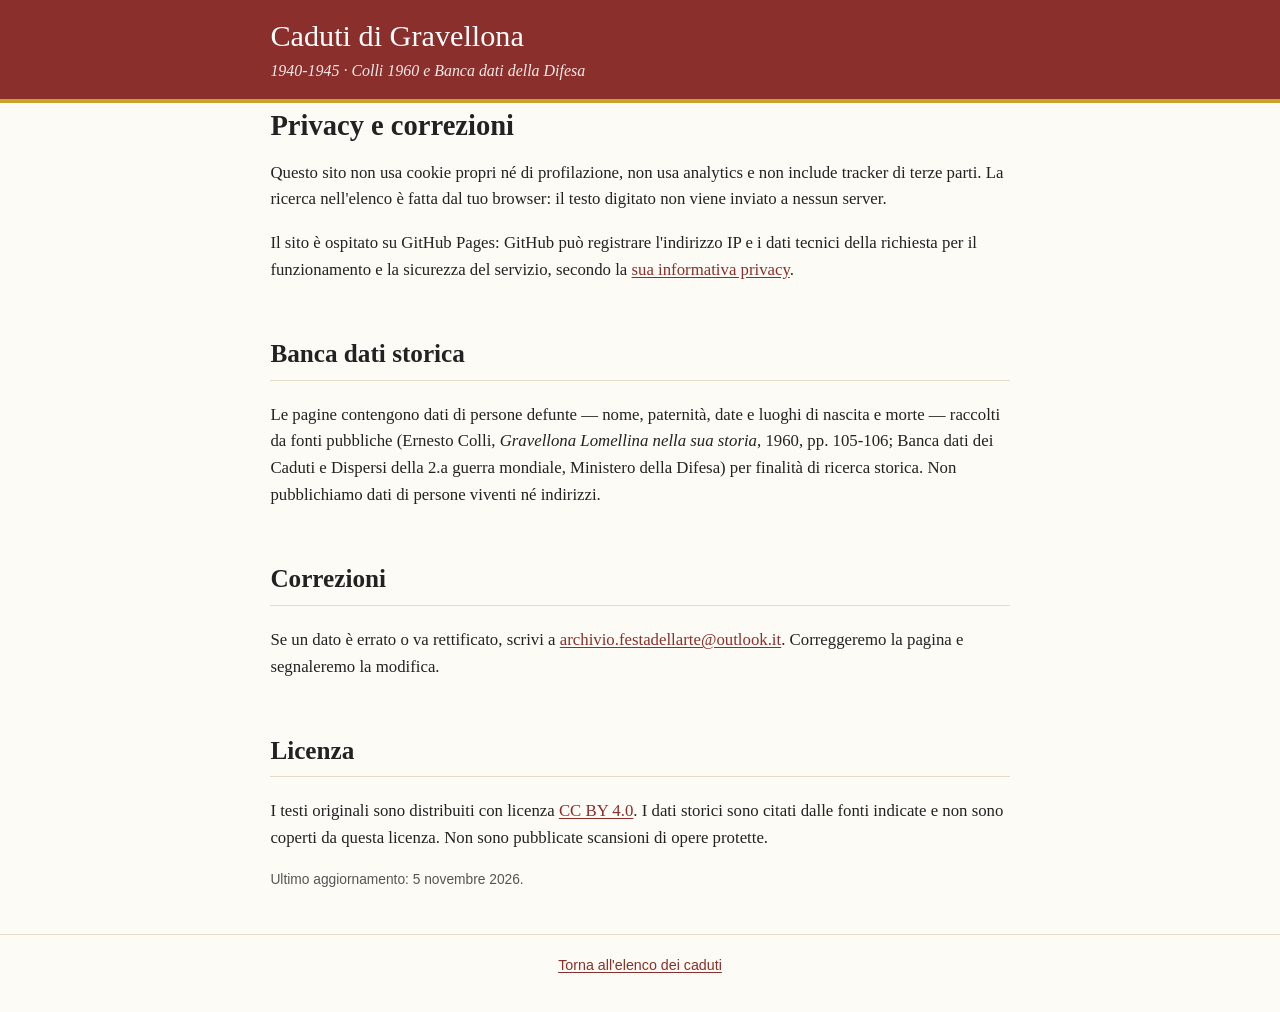
<file: privacy.html>
<!doctype html>
<html lang="it">
<head>
<meta charset="utf-8">
<meta name="viewport" content="width=device-width, initial-scale=1">
<title>Privacy e correzioni — Caduti di Gravellona</title>
<meta name="robots" content="noindex">
<link rel="stylesheet" href="style.css">
</head>
<body>
<header class="site-header">
  <div class="wrap">
    <a class="brand" href="./">Caduti di Gravellona</a>
    <p class="motto">1940-1945 · Colli 1960 e Banca dati della Difesa</p>
  </div>
</header>

<main class="wrap">
  <h1>Privacy e correzioni</h1>

  <p>Questo sito non usa cookie propri né di profilazione, non usa analytics e non include tracker di terze parti. La ricerca nell'elenco è fatta dal tuo browser: il testo digitato non viene inviato a nessun server.</p>

  <p>Il sito è ospitato su GitHub Pages: GitHub può registrare l'indirizzo IP e i dati tecnici della richiesta per il funzionamento e la sicurezza del servizio, secondo la <a href="https://docs.github.com/it/site-policy/privacy-policies/github-general-privacy-statement">sua informativa privacy</a>.</p>

  <h2>Banca dati storica</h2>
  <p>Le pagine contengono dati di persone defunte — nome, paternità, date e luoghi di nascita e morte — raccolti da fonti pubbliche (Ernesto Colli, <em>Gravellona Lomellina nella sua storia</em>, 1960, pp. 105-106; Banca dati dei Caduti e Dispersi della 2.a guerra mondiale, Ministero della Difesa) per finalità di ricerca storica. Non pubblichiamo dati di persone viventi né indirizzi.</p>

  <h2>Correzioni</h2>
  <p>Se un dato è errato o va rettificato, scrivi a <a href="mailto:archivio.festadellarte@outlook.it">archivio.festadellarte@outlook.it</a>. Correggeremo la pagina e segnaleremo la modifica.</p>

  <h2>Licenza</h2>
  <p>I testi originali sono distribuiti con licenza <a href="https://creativecommons.org/licenses/by/4.0/deed.it">CC BY 4.0</a>. I dati storici sono citati dalle fonti indicate e non sono coperti da questa licenza. Non sono pubblicate scansioni di opere protette.</p>

  <p class="ultimo-aggiornamento">Ultimo aggiornamento: 5 novembre 2026.</p>
</main>

<footer class="site-footer">
  <div class="wrap">
    <p><a href="./">Torna all'elenco dei caduti</a></p>
  </div>
</footer>
</body>
</html>
</file>
<file: style.css>
:root{
  --carta:#fdfbf5;
  --inchiostro:#222;
  --mattone:#8a2f2b;
  --mattone-scuro:#6d2320;
  --ocra:#c9a227;
  --grigio:#555;
}
*{box-sizing:border-box}
body{
  margin:0;
  background:var(--carta);
  color:var(--inchiostro);
  font:1.05em/1.6 Georgia,"Times New Roman",serif;
}
a{color:var(--mattone);text-underline-offset:2px}
a:hover{color:var(--mattone-scuro)}
a:focus-visible{outline:3px solid var(--ocra);outline-offset:2px}
.wrap{max-width:46em;margin:0 auto;padding:0 1em}
.site-header{
  background:var(--mattone);
  color:#fff;
  border-bottom:4px solid var(--ocra);
  padding:1.2em 0 .9em;
}
.site-header a{color:#fff;text-decoration:none}
.brand{font-size:1.8em;line-height:1.1}
.motto{margin:.2em 0 0;font-style:italic;opacity:.9;font-size:.95em}
main{padding:1.5em 0 2em}
h1{font-size:1.7em;line-height:1.2;margin:.2em 0 .5em}
h2{margin-top:2em;border-bottom:1px solid #e5dcc8;padding-bottom:.2em;scroll-margin-top:1em}
.lead{font-size:1.05em}
.incipit{
  border-left:3px solid var(--ocra);
  padding-left:1.1em;
  margin:0 0 1.8em;
}
.incipit p{margin:.7em 0}
.incipit blockquote{
  margin:1em 0;
  padding:.1em 1em;
  border-left:3px solid #e5dcc8;
  color:var(--grigio);
  font-style:italic;
}
table{
  border-collapse:collapse;
  width:100%;
  margin:1em 0;
  font-family:-apple-system,BlinkMacSystemFont,"Segoe UI",Roboto,sans-serif;
  font-size:.9em;
}
th,td{text-align:left;padding:.35em .5em;border-bottom:1px solid #eee5d0;vertical-align:top}
th{background:#f6f0e2;font-weight:600}
td.n,th.n{text-align:right;white-space:nowrap}
.nota-metodo{font-size:.9em;color:var(--grigio);font-style:italic}

/* Ricerca locale, nessun cookie */
.cerca-caduti{margin:1.2em 0}
.cerca-riga{display:flex;flex-wrap:wrap;gap:.45em;align-items:center}
.cerca-riga label{
  font-family:-apple-system,BlinkMacSystemFont,"Segoe UI",Roboto,sans-serif;
  font-size:.85em;color:var(--grigio);
}
input[type="search"]{
  font:inherit;padding:.3em .6em;border:1px solid #d8cdb4;border-radius:6px;
  background:#fff;color:var(--inchiostro);max-width:100%;flex:1 1 14em;min-width:0;
}
select{
  font:inherit;padding:.3em .5em;border:1px solid #d8cdb4;border-radius:6px;
  background:#fff;color:var(--inchiostro);
}
.cerca-esito{
  font-family:-apple-system,BlinkMacSystemFont,"Segoe UI",Roboto,sans-serif;
  font-size:.85em;color:var(--grigio);margin:.5em 0;
}
.elenco-caduti{list-style:none;padding:0;margin:0}
.elenco-caduti li{padding:.6em 0;border-bottom:1px solid #eee5d0}
.elenco-caduti li[hidden]{display:none}
.caduto-dettagli,.caduto-nota{
  display:block;
  font-family:-apple-system,BlinkMacSystemFont,"Segoe UI",Roboto,sans-serif;
  font-size:.82em;line-height:1.45;color:var(--grigio);margin-top:.15em;
}
.caduto-nota{font-style:italic;color:#777}
.badge{
  display:inline-block;
  font-family:-apple-system,BlinkMacSystemFont,"Segoe UI",Roboto,sans-serif;
  font-size:.7em;line-height:1.4;padding:.05em .5em;border-radius:999px;
  vertical-align:.12em;white-space:nowrap;
}
.badge-verifica{background:#f6e7c8;color:#7a5a12;border:1px solid #e3cf9e}
.badge-fuori{background:#eee9df;color:#6b6354;border:1px solid #ddd4c2}
.legenda{
  font-size:.9em;color:var(--grigio);background:#f8f4e8;
  border-left:3px solid var(--ocra);padding:.6em .8em;margin:1.2em 0;
}
.ultimo-aggiornamento{
  font-family:-apple-system,BlinkMacSystemFont,"Segoe UI",Roboto,sans-serif;
  font-size:.82em;color:var(--grigio);
}

.site-footer{
  margin-top:3em;border-top:1px solid #e5dcc8;padding:1em 0 2em;
  font-size:.85em;color:var(--grigio);
  font-family:-apple-system,BlinkMacSystemFont,"Segoe UI",Roboto,sans-serif;
  text-align:center;
}
.site-footer p{margin:.4em 0}

@media(max-width:480px){
  .brand{font-size:1.5em}
  h1{font-size:1.4em}
  table{font-size:.82em}
}
</file>
